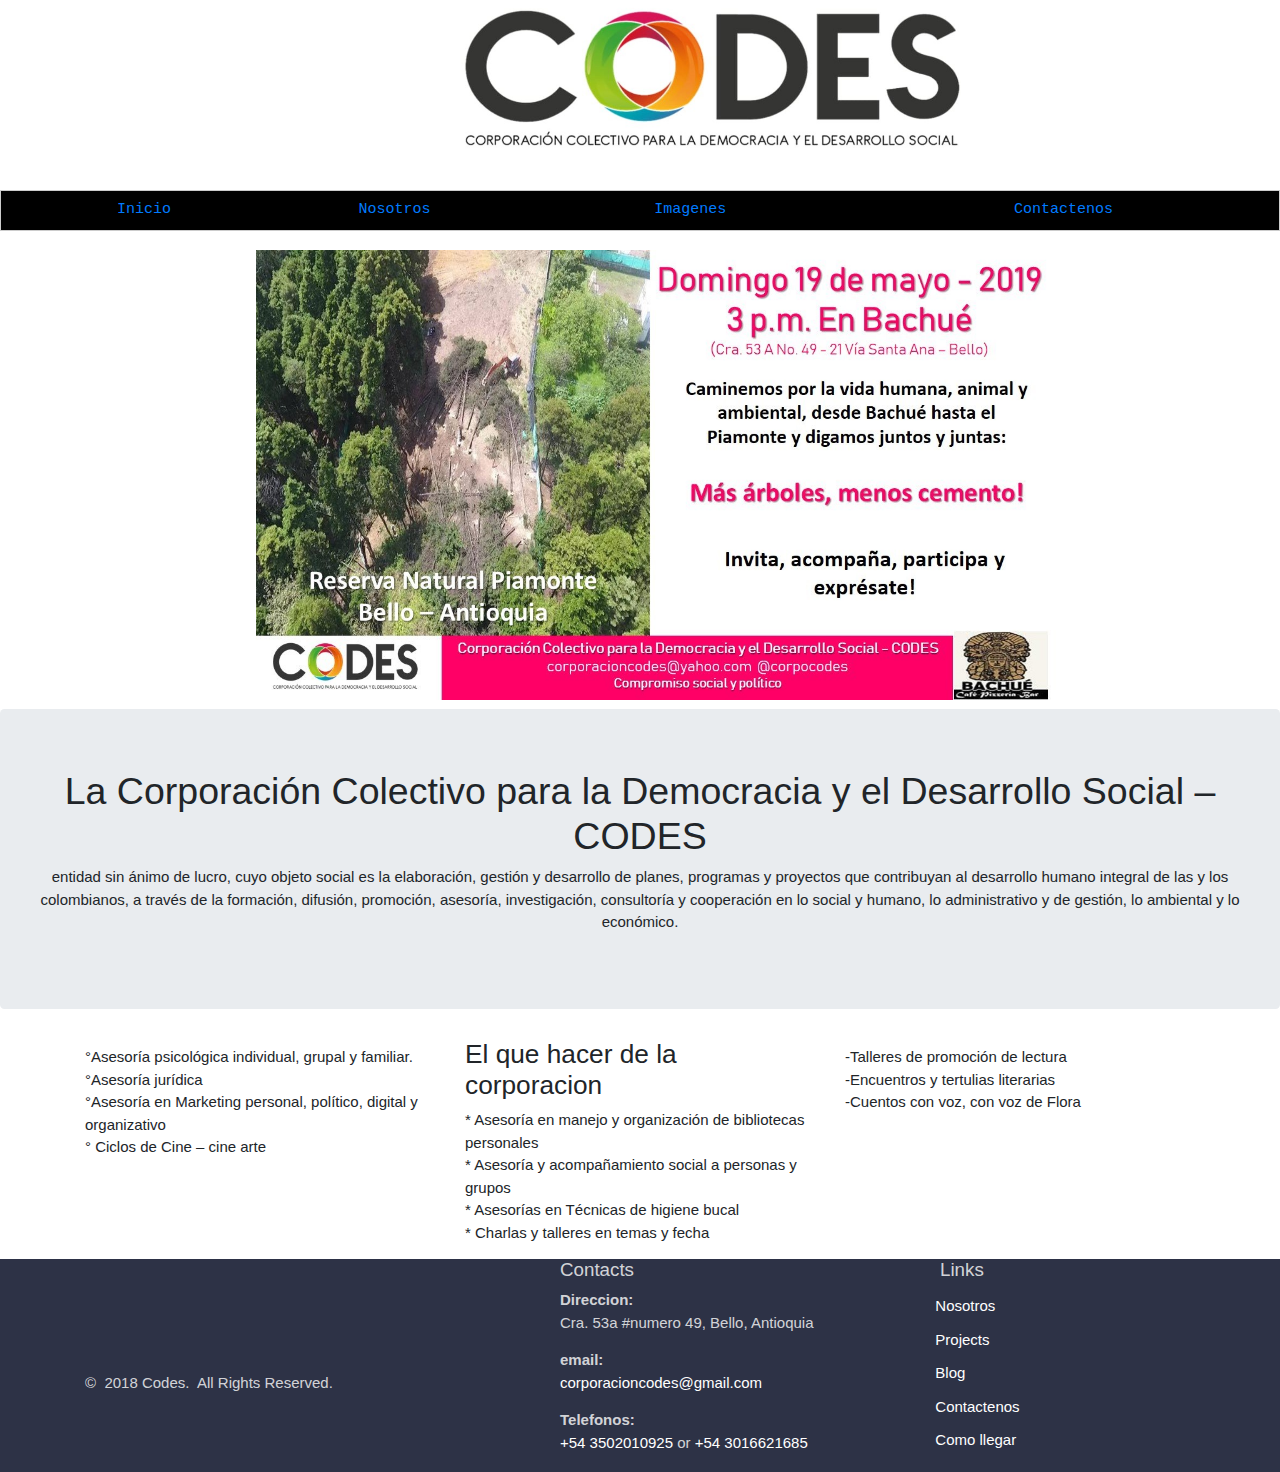
<file: index.html>
<!DOCTYPE html>
<html lang="en">
<head>
    <meta charset="UTF-8">
    <meta name="viewport" content="width=device-width, initial-scale=1.0">
    <meta http-equiv="X-UA-Compatible" content="ie=edge">
    <link rel="stylesheet" href="css/style.css">
    <link rel="stylesheet" href="css/Formulario.css">
    <link rel="stylesheet" href="https://www.w3schools.com/w3css/4/w3.css">
    
    <link rel="stylesheet" href="css/bootstrap.css">
  <script src="https://ajax.googleapis.com/ajax/libs/jquery/3.4.1/jquery.min.js"></script>
  <script src="https://maxcdn.bootstrapcdn.com/bootstrap/3.4.0/js/bootstrap.min.js"></script>
  <link href="//maxcdn.bootstrapcdn.com/bootstrap/4.1.1/css/bootstrap.min.css" rel="stylesheet" id="bootstrap-css">
<script src="//maxcdn.bootstrapcdn.com/bootstrap/4.1.1/js/bootstrap.min.js"></script>
<script src="//cdnjs.cloudflare.com/ajax/libs/jquery/3.2.1/jquery.min.js"></script>


    <title>CODES.ORG</title>
</head>
<body>
   
    

    <div class="banner">
        
       <img src="pics/banner.jpg"  alt=null width="500"
height="150"  >
       </div>
    

<div class="menu">
<div class="w3-bar w3-border w3-black">
    <div class=in>
    <div class = "w3-bar-item"> <a  href="file:///E:/cerveceria/index.html" target="_blank">Inicio</a></div></div>
    <div class=re>
<div class = "w3-bar-item" class="color"> <a  href="Nosotros.html" target="_blank" >Nosotros</a></div></div>
<div class=im>
<div class = "w3-bar-item"class="color">  <a  href="imagenes.html" target="_blank" >Imagenes</a></div></div>
<div class=ch>
    <div class = "w3-bar-item"class="color"> <a  href="contactenos.html" target="_blank" >Contactenos</a></div></div>
<div class=lu>
    <div class = "w3-bar-item"class="color"> <a  href="Comollegar.html" target="_blank" >Como llegar</a></div></div>
</div>

   
</div>

<div class= "b1">
<form action = "buscar.html">
<div class=barrabuscar><p><img src="pics/390e394e1ea17f2b8361c8a16d88364e-icono-simple-lupa.png"  alt=null
    width="15" height="15"> <input type="text" name="barrabuscar" value="buscar"></p></div>

</form>
</div>

<div class="slider">
    <ul>
        <li>
            <img src="pics/bachue2.jpg" alt="">
</li>
        <li>
            <img src="pics/55451633_334595250496183_4370951018427449344_o.jpg" alt="">
</li>
        <li>
            <img src="pics/bachue4.jpg" alt="">
</li>
        <li>
            <img src="pics/bachue3.jpg" alt="">
</li>
    </ul>
</div>
    
    
<div class="redes">   
<div class="insta">
     <a  href="https://www.instagram.com/?hl=es-la" target="_blank" > <img src="pics/insta2.png"  alt=null
width="23"
height="23"></a>
     </div>
<div class="face">
     <a  href="https://www.facebook.com/corpocodes/" target="_blank" > <img src="pics/face.jpg"  alt=null
width="26"
height="26"></a>
     </div>    
<div class="tw">
     <a  href="https://twitter.com/?lang=es" target="_blank" > <img src="pics/tw.png"  alt=null
width="24"
height="24"></a>
     </div>    
</div>  

   
<button class = "botonup" onclick="topFunction()" id="myBtn" title="Go to top"><img src="pics/arriva.png"  alt=null
width="24"
height="24"></button>    

    

    
    
<script>
    
    
    
    
// When the user scrolls down 20px from the top of the document, show the button
window.onscroll = function() {scrollFunction()};

function scrollFunction() {
  if (document.body.scrollTop > 20 || document.documentElement.scrollTop > 20) {
    document.getElementById("myBtn").style.display = "block";
  } else {
    document.getElementById("myBtn").style.display = "none";
  }
}

// When the user clicks on the button, scroll to the top of the document
function topFunction() {
  document.body.scrollTop = 0;
  document.documentElement.scrollTop = 0;
}
</script>  
<div class="jumbotron text-center">
  <h1>La Corporación Colectivo para la Democracia y el Desarrollo Social – CODES</h1>
  <p>entidad sin ánimo de lucro, cuyo objeto social es la elaboración, gestión y desarrollo de planes, programas y proyectos que contribuyan al desarrollo humano integral de las y los colombianos, a través de la formación, difusión, promoción, asesoría, investigación, consultoría y cooperación en lo social y humano, lo administrativo y de gestión, lo ambiental y lo económico.
    </p>
</div>

<div class="container">
  <div class="row">
    <div class="col-sm-4">
      <h3></h3>
      <p>°Asesoría psicológica individual, grupal y familiar.<br>
          °Asesoría jurídica<br>
          °Asesoría en Marketing personal, político, digital y organizativo<br>
          ° Ciclos de Cine – cine arte 

          </p>
    </div>
    <div class="col-sm-4">
      <h3>El que hacer de la corporacion</h3>
      <p>* Asesoría en manejo y organización de bibliotecas personales <br>
          * Asesoría y acompañamiento social a personas y grupos<br>
          * Asesorías en Técnicas de higiene bucal<br>
          * Charlas y talleres en temas y fecha<br>

          </p>
    </div>
    <div class="col-sm-4">
      <h3></h3>
      <p>-Talleres de promoción de lectura<br>
          -Encuentros y tertulias literarias<br>
          -Cuentos con voz, con voz de Flora<br>
          </p>
    </div>
  </div>
</div>




<footer class="section footer-classic context-dark bg-image" style="background: #2d3246;">
        <div class="container">
          <div class="row row-30">
            <div class="col-md-4 col-xl-5">
              <div class="pr-xl-4">
                  
                <!-- Rights-->
                <p class="rights"><span><br><br><br><br><br>©  </span><span class="copyright-year">2018</span><span> </span><span>Codes</span><span>. </span><span> All Rights Reserved.</span></p>
              </div>
            </div>
            <div class="col-md-4">
              <h5>Contacts</h5>
              <dl class="contact-list">
                <dt>Direccion:</dt>
                <dd>Cra. 53a #numero 49, Bello, Antioquia</dd>
              </dl>
              <dl class="contact-list">
                <dt>email:</dt>
                <dd><a href="mailto:#">corporacioncodes@gmail.com</a></dd>
              </dl>
              <dl class="contact-list">
                <dt>Telefonos:</dt>
                <dd><a href="tel:#">+54 3502010925</a> <span>or</span> <a href="tel:#">+54 3016621685 </a>
                </dd>
              </dl>
            </div>
            <div class="col-md-4 col-xl-3">
              <h5>Links</h5>
              <ul class="nav-list">
                  <li><a href="Nosotros.html">Nosotros</a></li>
                <li><a href="#">Projects</a></li>
                <li><a href="#">Blog</a></li>
                <li><a href=contactenos.html>Contactenos</a></li>
                <li><a href="Comollegar.html">Como llegar</a></li>
              </ul>
            </div>
          </div>
        </div>
        
      </footer>
    
</body>
</html>
</file>
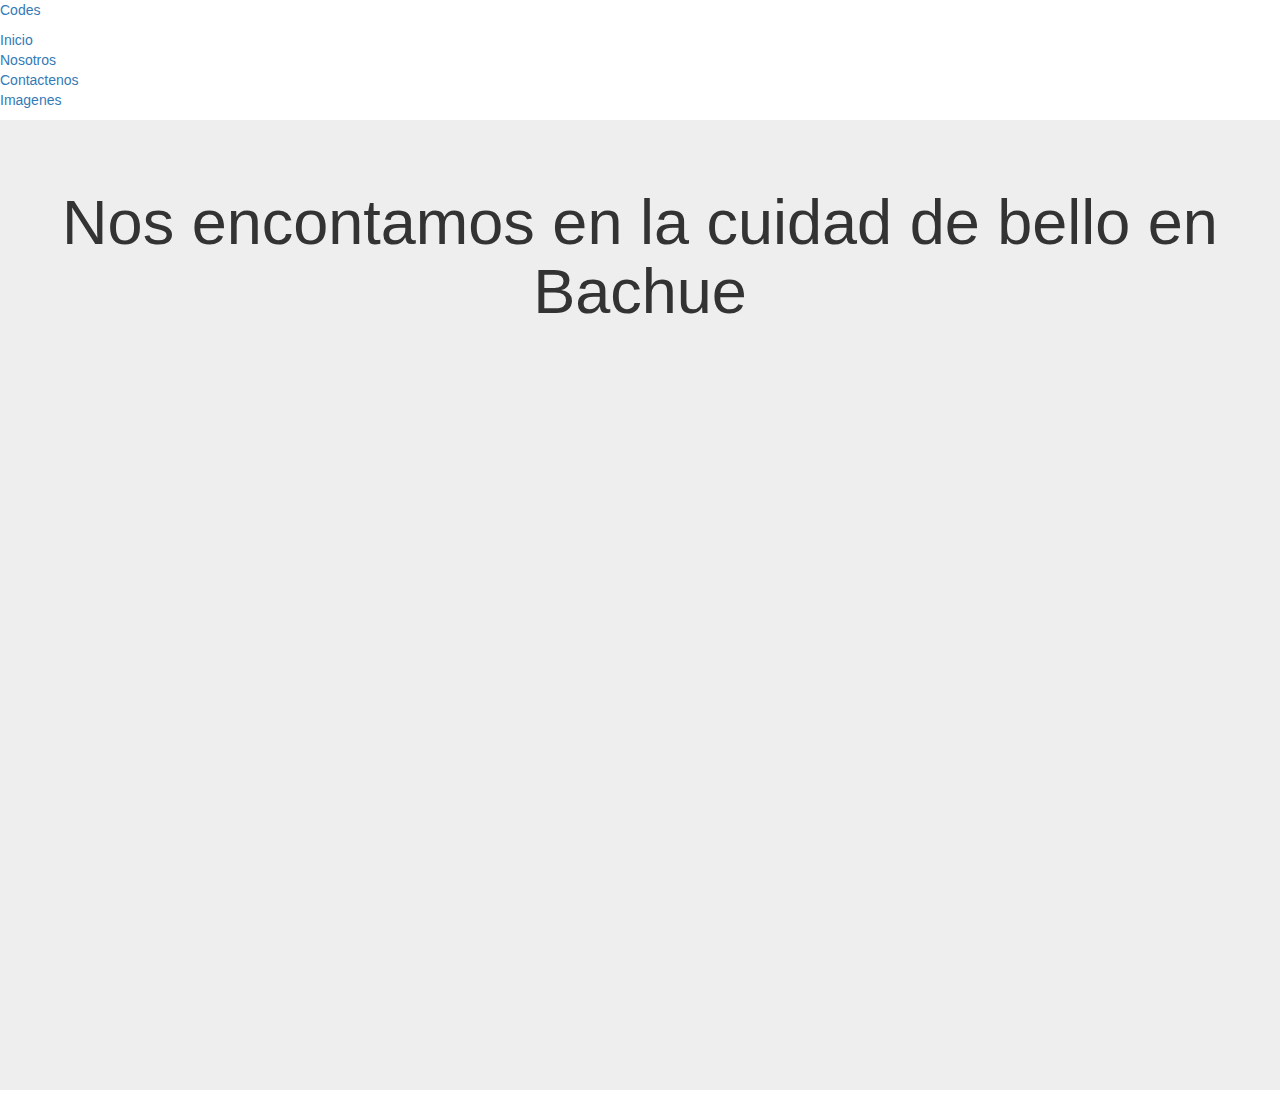
<file: Comollegar.html>
<!DOCTYPE html>
<html lang="en">
<head>
  <title>Como llegar</title>
   <link rel="stylesheet" href="css/style.css">
  <meta charset="utf-8">
  <meta name="viewport" content="width=device-width, initial-scale=1">
  <link rel="stylesheet" href="https://maxcdn.bootstrapcdn.com/bootstrap/3.4.0/css/bootstrap.min.css">
  <script src="https://ajax.googleapis.com/ajax/libs/jquery/3.4.1/jquery.min.js"></script>
  <script src="https://maxcdn.bootstrapcdn.com/bootstrap/3.4.0/js/bootstrap.min.js"></script>
</head>
<body>
    <header>

        <div class ="ancho">
            <div class="logo">
            <p><a href="index.html">Codes</a></p>
            </div>
            <nav>
                <ul>
                    <li><a href="index.html">Inicio</a></li>
                    <li><a href="Nosotros.html">Nosotros</a></li>
                    <li><a href="contactenos.html">Contactenos</a></li>
                    <li><a href="imagenes.html">Imagenes</a></li>
                </ul>
            </nav>
        </div>
    </header>   

<div class="jumbotron text-center">
  <h1>Nos encontamos en la cuidad de bello en Bachue</h1>
<iframe src="https://www.google.com/maps/embed?pb=!1m14!1m8!1m3!1d15861.866757053831!2d-75.5614355!3d6.3335359!3m2!1i1024!2i768!4f13.1!3m3!1m2!1s0x0%3A0x144de0976bcce6a3!2zQmFjaHXDqQ!5e0!3m2!1ses-419!2sco!4v1568589253103!5m2!1ses-419!2sco" width="1200" height="700" frameborder="0" style="border:0;" allowfullscreen=""></iframe>
</div> 


</body>
</html>
</file>
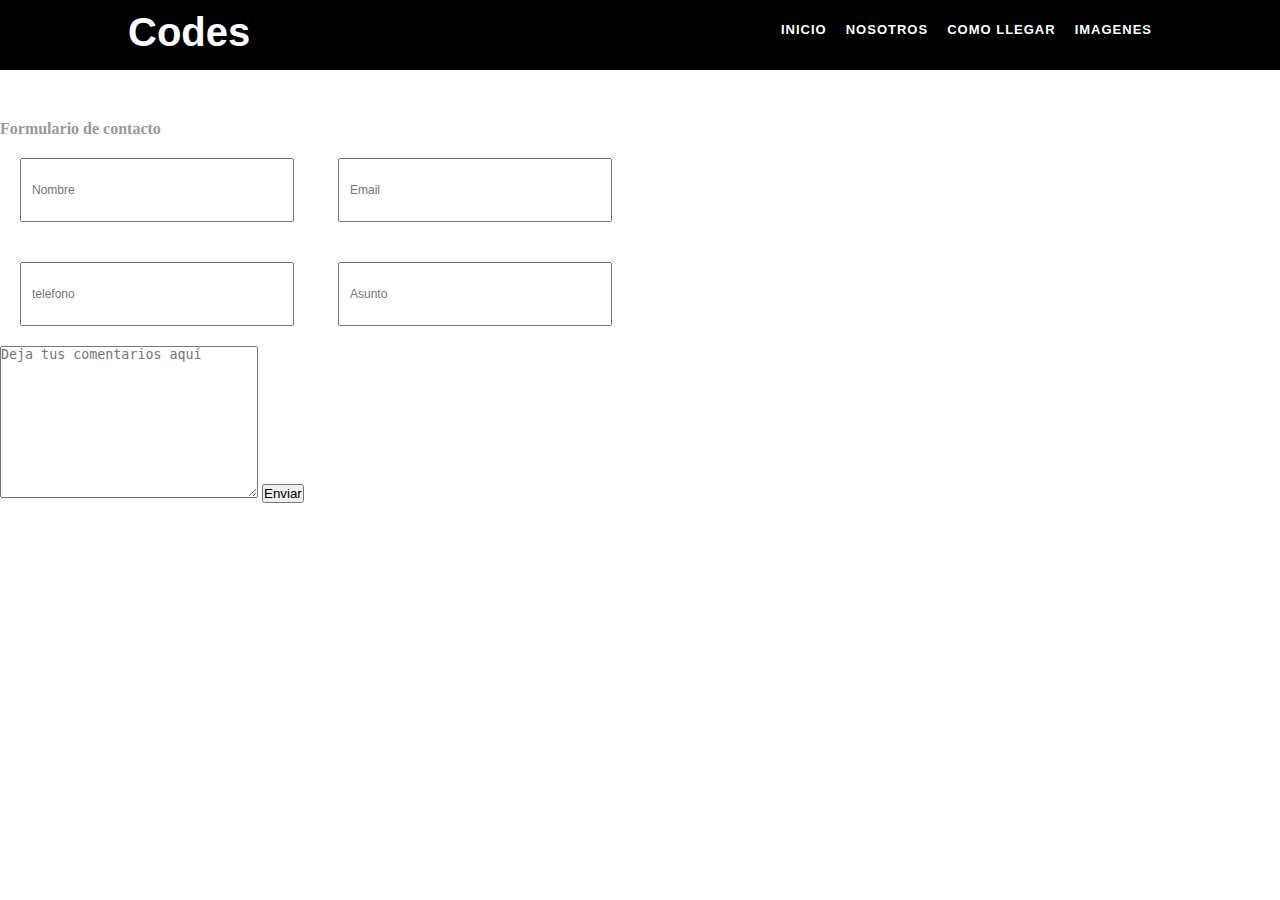
<file: contactenos.html>
<!DOCTYPE html>
<html lang="en">
<head>
    <meta charset="UTF-8">
    <meta name="viewport" content="width=device-width, initial-scale=1.0">
    <meta http-equiv="X-UA-Compatible" content="ie=edge">
    <link rel="stylesheet" href="css/Formulario.css">
    <title>Document</title>

   
</head>
<body>
        <header>

                <div class ="ancho">
                    <div class="logo">
                    <p><a href="index.html">Codes</a></p>
                    </div>
                    <nav>
                        <ul>
                            <li><a href="index.html">Inicio</a></li>
                            <li><a href="Nosotros.html">Nosotros</a></li>
                            <li><a href="Comollegar.html">Como llegar</a></li>
                            <li><a href="imagenes.html">Imagenes</a></li>
                        </ul>
                    </nav>
                </div>
            </header>   

    <section class = "dos-columnas">
        <div class="formulario" >
         <h4>Formulario de contacto</h4>
         <form action="enviar.php" method="post"></form>
           <input type = "text" name="nombre" placeholder="Nombre" class="caja-1" required="nombre requerido">
           <input type = "email" name="email" placeholder="Email" class="caja-1" required="email requerido">
           <input type = "tel" name="telefono" placeholder="telefono" class="caja-1" required="telefono requerido">
           <input type = "text" name="asunto" placeholder="Asunto" class="caja-1" required="asunto requerido">
           <textarea name="mensaje" id="" cols="30" rows="10" calss="caja-2" placeholder="Deja tus comentarios aquí"></textarea>
           <button type="submit" class="contratar-a">Enviar</button>
         </form>
       </div>
      </section>
</body>
</html>
</file>
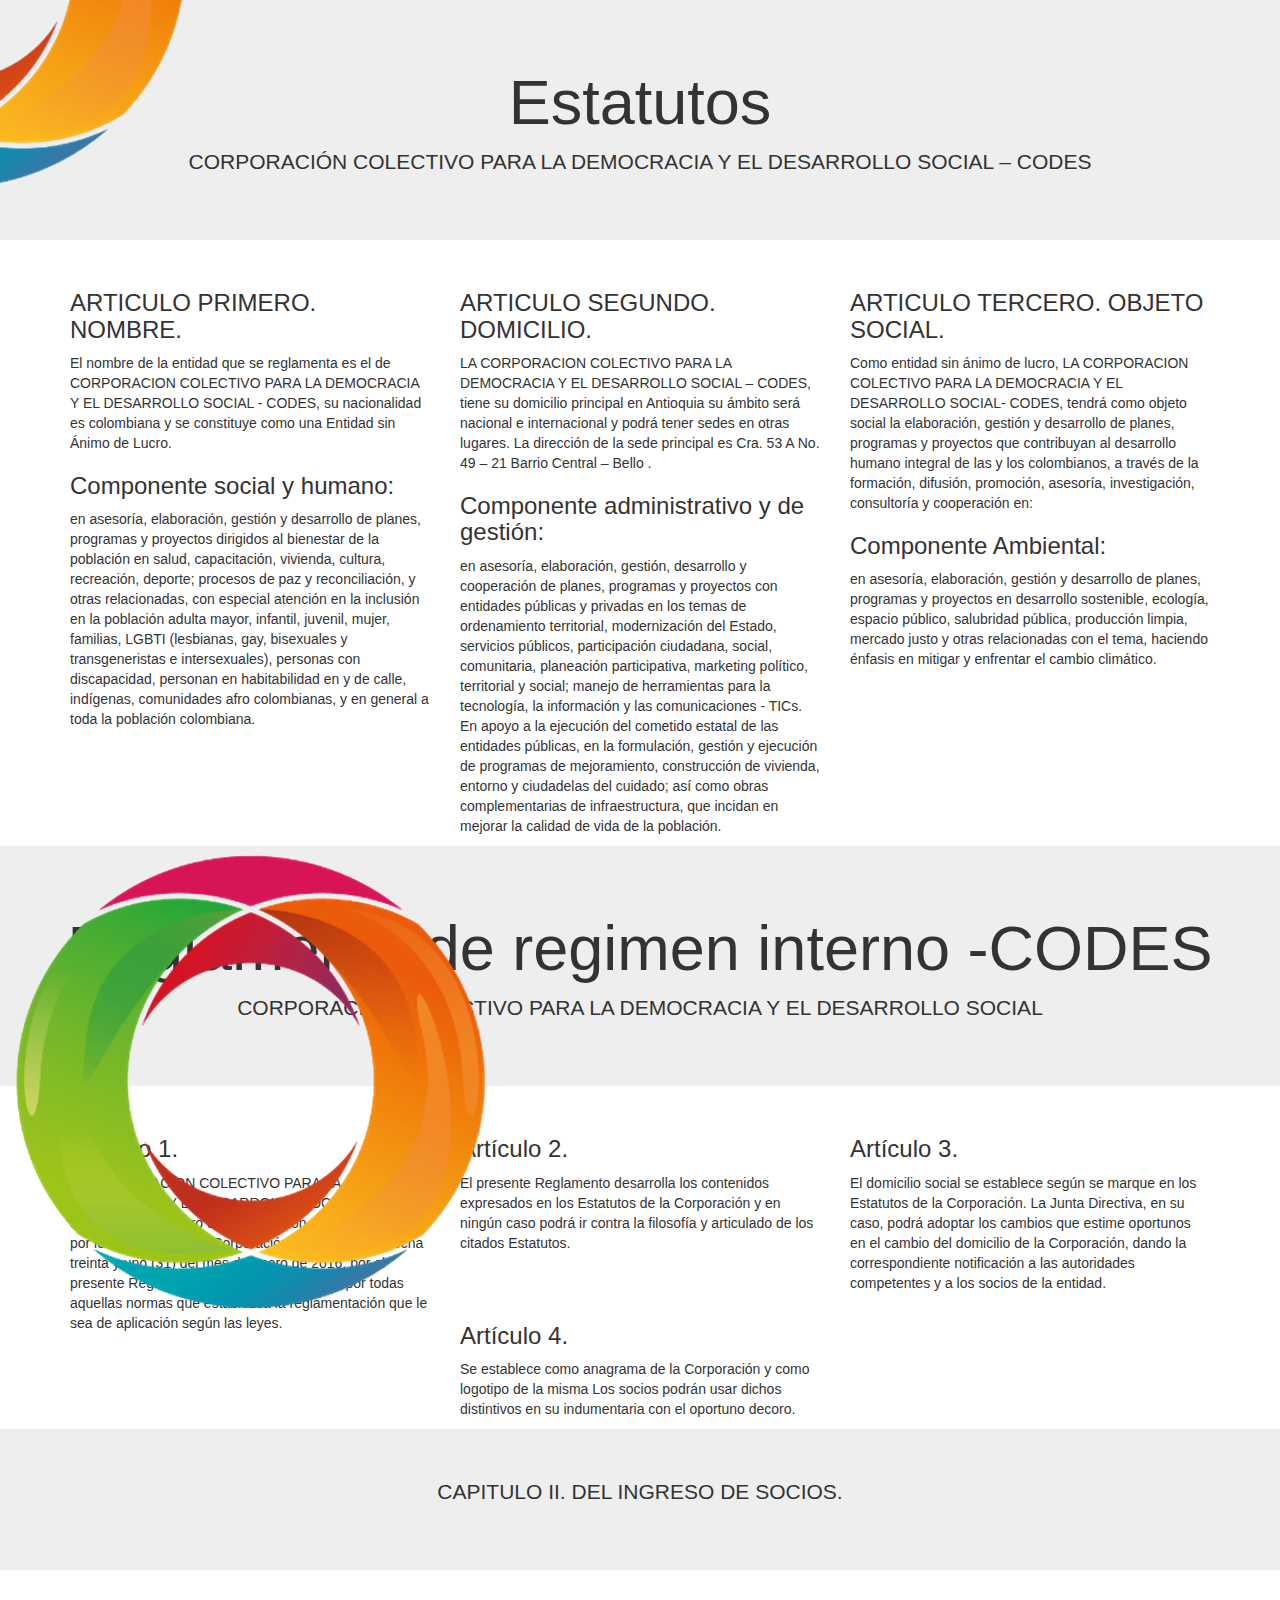
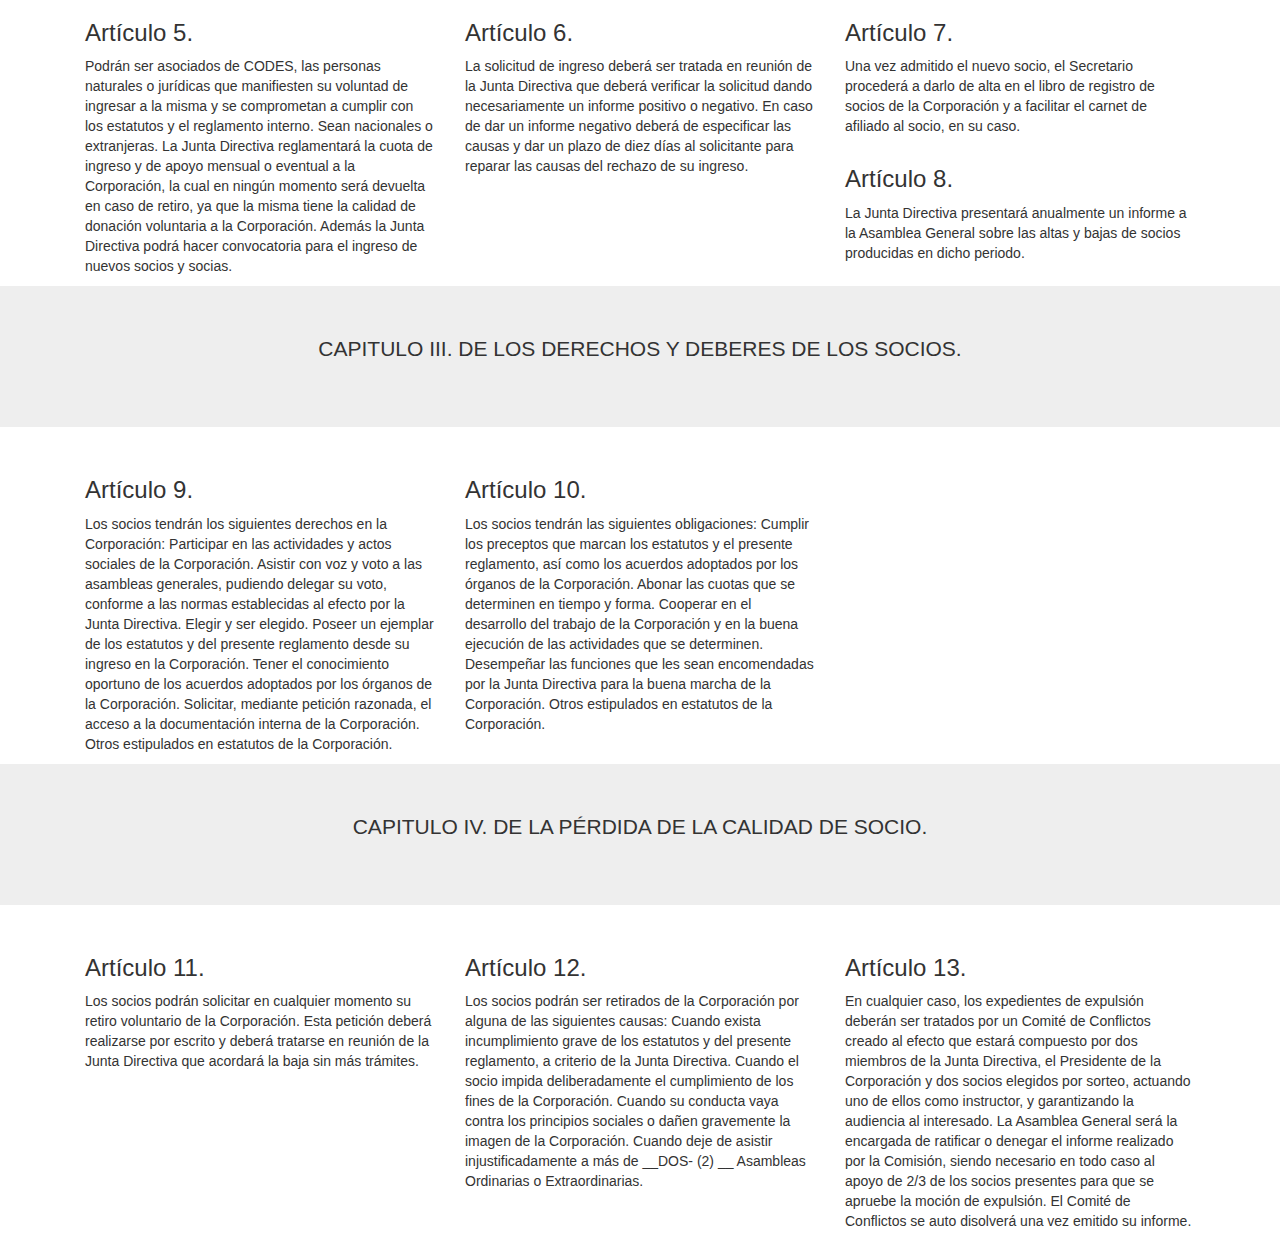
<file: Nosotros.html>
<!DOCTYPE html>
<html lang="en">
<head>
     <link rel="stylesheet" href="css/style.css">
    <meta charset="UTF-8">
    <meta name="viewport" content="width=device-width, initial-scale=1.0">
    <meta http-equiv="X-UA-Compatible" content="ie=edge">
     <meta charset="utf-8">
  <meta name="viewport" content="width=device-width, initial-scale=1">
  <link rel="stylesheet" href="https://maxcdn.bootstrapcdn.com/bootstrap/3.4.0/css/bootstrap.min.css">
  <script src="https://ajax.googleapis.com/ajax/libs/jquery/3.4.1/jquery.min.js"></script>
  <script src="https://maxcdn.bootstrapcdn.com/bootstrap/3.4.0/js/bootstrap.min.js"></script>
    <title>Nosotros</title>
</head>
<body>
    
  
    <div class="jumbotron text-center">
        
  <h1>Estatutos</h1>
  <p>CORPORACIÓN COLECTIVO PARA LA DEMOCRACIA Y 
EL DESARROLLO SOCIAL – 
CODES
</p> 
</div>
  
<div class="container">
  <div class="row">
      
    <div class="col-sm-4">
       
      <h3>ARTICULO PRIMERO. NOMBRE.</h3>
      <p>El nombre de la entidad que se reglamenta es el de CORPORACION COLECTIVO PARA LA DEMOCRACIA Y EL DESARROLLO SOCIAL - CODES,  su nacionalidad es colombiana y se constituye como una Entidad sin Ánimo de Lucro.
</p>
       <h3>Componente social y humano:</h3>
      <p>en asesoría, elaboración, gestión y desarrollo de planes, programas y proyectos dirigidos al bienestar de la población en salud, capacitación, vivienda, cultura, recreación, deporte; procesos de paz y reconciliación, y otras relacionadas, con especial atención en la inclusión en la población adulta mayor, infantil, juvenil, mujer, familias, LGBTI (lesbianas, gay, bisexuales y transgeneristas e intersexuales), personas con discapacidad, personan en habitabilidad en y de calle, indígenas, comunidades afro colombianas, y en general a toda la población colombiana.
</p>
    </div>
    <div class="col-sm-4">
      <h3>ARTICULO SEGUNDO. DOMICILIO.</h3>
      <p>LA CORPORACION COLECTIVO PARA LA DEMOCRACIA Y EL DESARROLLO SOCIAL – CODES, tiene su domicilio principal en Antioquia su ámbito será nacional e internacional y podrá tener sedes en otras lugares. La dirección de la sede principal es Cra. 53 A No. 49 – 21 Barrio Central – Bello 
.</p>
      <h3>Componente administrativo y de gestión:</h3>
      <p>en asesoría, elaboración, gestión, desarrollo y cooperación de planes, programas y proyectos con entidades públicas y privadas en los temas de ordenamiento territorial, modernización del Estado, servicios públicos, participación ciudadana, social, comunitaria, planeación participativa, marketing político, territorial y social; manejo de herramientas para la tecnología, la información y las comunicaciones - TICs.  En apoyo a la ejecución del cometido estatal de las entidades públicas, en la formulación, gestión y ejecución de programas de mejoramiento, construcción de vivienda, entorno y ciudadelas del cuidado; así como obras complementarias de infraestructura, que incidan en mejorar la calidad de vida de la población.
</p>
    </div>
    <div class="col-sm-4">
      <h3>ARTICULO TERCERO. OBJETO SOCIAL.</h3>        
      <p>Como entidad sin ánimo de lucro, LA CORPORACION COLECTIVO PARA LA DEMOCRACIA Y EL DESARROLLO SOCIAL- CODES, tendrá como objeto social la elaboración, gestión y desarrollo de planes, programas y proyectos que contribuyan al desarrollo humano integral de las y los colombianos, a través de la formación, difusión, promoción, asesoría, investigación, consultoría y cooperación en: 
</p>
      <h3>Componente Ambiental:</h3>
      <p>en asesoría, elaboración, gestión y desarrollo de planes, programas y proyectos en desarrollo sostenible, ecología, espacio público, salubridad pública, producción limpia, mercado justo y otras relacionadas con el tema, haciendo énfasis en mitigar y enfrentar el cambio climático.
</p>
    </div>
  </div>
</div>
    
 <div class="jumbotron text-center">
  <h1>Reglamento de regimen interno -CODES
</h1>
  <p>CORPORACIÓN COLECTIVO PARA LA DEMOCRACIA Y EL DESARROLLO SOCIAL </p>
</div>

<div class="container">
  <div class="row">
    <div class="col-sm-4">
      <h3>Artículo 1. 
</h3>
      <p>La CORPORACION COLECTIVO PARA LA DEMOCRACIA Y EL DESARROLLO SOCIAL – CODES, constituida al amparo de la legislación vigente se regirá por los Estatutos de la Corporación aprobados con fecha treinta y uno (31) del mes de enero de 2016, por el presente Reglamento de Régimen Interno y por todas aquellas normas que establezca la reglamentación que le sea de aplicación según las leyes. 
</p>
    </div>
    <div class="col-sm-4">
      <h3>Artículo 2. 
</h3>
      <p>El presente Reglamento desarrolla los contenidos expresados en los Estatutos de la Corporación y en ningún caso podrá ir contra la filosofía y articulado de los citados Estatutos. 
</p>
    </div>
    <div class="col-sm-4">
      <h3>Artículo 3. </h3>
      <p>El domicilio social se establece según se marque en los Estatutos de la Corporación. La Junta Directiva, en su caso, podrá adoptar los cambios que estime oportunos en el cambio del domicilio de la Corporación, dando la correspondiente notificación a las autoridades competentes y a los socios de la entidad. 
</p>
    </div>
       <div class="col-sm-4">
      <h3>Artículo 4.  </h3>
      <p>Se establece como anagrama de la Corporación y como logotipo de la misma Los socios podrán usar dichos distintivos en su indumentaria con el oportuno decoro.
</p>
    </div>
       </div>
     </div>
      
 <div class="jumbotron text-center">
        
  <p>CAPITULO II. DEL INGRESO DE SOCIOS. 
</p>

  
</div> 
<div class="container">   
       <div class="col-sm-4">
      <h3>Artículo 5. 
 </h3>
      <p>Podrán ser asociados de CODES, las personas naturales o jurídicas que manifiesten su voluntad de ingresar a la misma y se comprometan a cumplir con los estatutos y el reglamento interno. Sean nacionales o extranjeras.

La Junta Directiva reglamentará la cuota de ingreso y de apoyo mensual o eventual a la Corporación, la cual en ningún momento será devuelta en caso de retiro, ya que la misma tiene la calidad de donación voluntaria a la Corporación.  Además la Junta Directiva podrá hacer convocatoria para el ingreso de nuevos socios y socias.
</p>
</div>
       <div class="col-sm-4">
      <h3>Artículo 6. </h3>
      <p>La solicitud de ingreso deberá ser tratada en reunión de la Junta Directiva que deberá verificar la solicitud dando necesariamente un informe positivo o negativo. En caso de dar un informe negativo deberá de especificar las causas y dar un plazo de diez días al solicitante para reparar las causas del rechazo de su ingreso. 
</p>
    </div>
       <div class="col-sm-4">
      <h3>Artículo 7. </h3>
      <p>Una vez admitido el nuevo socio, el Secretario procederá a darlo de alta en el libro de registro de socios de la Corporación y a facilitar el carnet de afiliado al socio, en su caso. 
</p>
    </div>
       <div class="col-sm-4">
      <h3>Artículo 8. </h3>
      <p>La Junta Directiva presentará anualmente un informe a la Asamblea General sobre las altas y bajas de socios producidas en dicho periodo.
</p>
    </div>
  </div>
    <div class="jumbotron text-center">
        
  <p>CAPITULO III. DE LOS DERECHOS Y DEBERES DE LOS SOCIOS.
 
</p>
 </div>
  <div class="container">
      <div class="col-sm-4">
     <h3>Artículo 9. </h3>
      <p>Los socios tendrán los siguientes derechos en la Corporación: 

Participar en las actividades y actos sociales de la Corporación.
Asistir con voz y voto a las asambleas generales, pudiendo delegar su voto, conforme a las normas establecidas al efecto por la Junta Directiva.
Elegir y ser elegido.
Poseer un ejemplar de los estatutos y del presente reglamento desde su ingreso en la Corporación.
Tener el conocimiento oportuno de los acuerdos adoptados por los órganos de la Corporación.
Solicitar, mediante petición razonada, el acceso a la documentación interna de la Corporación.
Otros estipulados en estatutos de la Corporación. 
</p>
    </div>
       <div class="col-sm-4">
      <h3>Artículo 10. </h3>
      <p>Los socios tendrán las siguientes obligaciones: 

Cumplir los preceptos que marcan los estatutos y el presente reglamento, así como los acuerdos adoptados por los órganos de la Corporación.
Abonar las cuotas que se determinen en tiempo y forma.
Cooperar en el desarrollo del trabajo de la Corporación y en la buena ejecución de las actividades que se determinen.
Desempeñar las funciones que les sean encomendadas por la Junta Directiva para la buena marcha de la Corporación.
Otros estipulados en estatutos de la Corporación. 
 
</p>
    </div>
        </div>
     <div class="jumbotron text-center">
        
  <p>CAPITULO IV. DE LA PÉRDIDA DE LA CALIDAD DE SOCIO. 

 
</p>
 </div>
  <div class="container">
      <div class="col-sm-4">
     <h3>Artículo 11. </h3>
      <p>Los socios podrán solicitar en cualquier momento su retiro voluntario de la Corporación. Esta petición deberá realizarse por escrito y deberá tratarse en reunión de la Junta Directiva que acordará la baja sin más trámites. 

</p>
    </div>
       <div class="col-sm-4">
      <h3>Artículo 12. </h3>
      <p>Los socios podrán ser retirados de la Corporación por alguna de las siguientes causas:

Cuando exista incumplimiento grave de los estatutos y del presente reglamento, a criterio de la Junta Directiva.
Cuando el socio impida deliberadamente el cumplimiento de los fines de la Corporación.
Cuando su conducta vaya contra los principios sociales o dañen gravemente la imagen de la Corporación.
Cuando deje de asistir injustificadamente a más de __DOS- (2) __ Asambleas Ordinarias o Extraordinarias.

 
</p>
    </div>
       <div class="col-sm-4">
      <h3>Artículo 13. </h3>
      <p>En cualquier caso, los expedientes de expulsión deberán ser tratados por un Comité de Conflictos creado al efecto que estará compuesto por dos miembros de la Junta Directiva, el Presidente de la Corporación y dos socios elegidos por sorteo, actuando uno de ellos como instructor, y garantizando la audiencia al interesado. 

La Asamblea General será la encargada de ratificar o denegar el informe realizado por la Comisión, siendo necesario en todo caso al apoyo de 2/3 de los socios presentes para que se apruebe la moción de expulsión. 
El Comité de Conflictos se auto disolverá una vez emitido su informe. 


 
</p>
    </div>
        </div>
 


    <div class="imgc">  <img src="pics/unnamed.png
                             "  alt=null> 
             </div> 
    
        <div class="imgc2">  <img src="pics/unnamed.png
                             "  alt=null> 
             </div> 
    
              
    <div class="imgc1">  <img src="pics/unnamed.png
                               "  alt=null>  </div>   
         
    <button class = "botonup" onclick="topFunction()" id="myBtn" title="Go to top"><img src="pics/arriva.png"  alt=null
width="24"
height="24"></button>    

  

    
    
<script>
    
    
    
    
// When the user scrolls down 20px from the top of the document, show the button
window.onscroll = function() {scrollFunction()};

function scrollFunction() {
  if (document.body.scrollTop > 20 || document.documentElement.scrollTop > 20) {
    document.getElementById("myBtn").style.display = "block";
  } else {
    document.getElementById("myBtn").style.display = "none";
  }
}

// When the user clicks on the button, scroll to the top of the document
function topFunction() {
  document.body.scrollTop = 0;
  document.documentElement.scrollTop = 0;
}
</script>  
         

 
</body>
</html>
</file>
<file: css/style.css>
.titulo {
    font-family: monospace ;
    position: relative;
  top: -110px;
  left: 600px;
  font-size: 30px;
  background-color: white;
  width: 500px;
  }


  
  .inicio{
    font-family: monospace ;
    position: relative;
  top: -60px;
  left: 220px;
  font-size: 15px;
  color: blue;
 
  background-color: white;
  width: 20px;
  }
  .reseñas{
    font-family: monospace ;
    position: relative;
  top: -80px;
  left: 430px;
  font-size: 15px;
  background-color: white;
  width: 20px;
  color: black;
  }

.imagenes{
    font-family: monospace ;
    position: relative;
  top: -105px;
  left: 650px;
  font-size: 15px;
  background-color: white;
  width: 20px;
}

.contactenos{
    font-family: monospace ;
    position: relative;
  top: -125px;
  left: 870px;
  font-size: 15px;
  background-color: white;
  width: 20px;
}
  
.barrabuscar{
  font-family: monospace;
  position: relative;
  top: -190px;
  left: 1220px;
  font-size: 15px;

}
.boxmayor{
  font-family: monospace;
  position: relative;
  top: -200px;
  left: 1250px;
  font-size: 12px;
}
.b1{
position: relative;
  top: 10%;
  left: 25%;
  height: 0px;
}

.menu{
  position: relative;
  top: 40px;
  height: 20px;
  left: -0px;
  
}
.color{
  color: #ffffff;
}

.in{
  font-family: monospace;
  position: relative;
  left: 100px;
  
}
.re{
  font-family: monospace;
  position: relative;
  top: 0px;
  left:20%;
  color: #ffffff;
}

.im{
  font-family: monospace;
  position: relative;
  top: 0px;
  left: 35%;color: #ffffff;
}

.ch{
  font-family: monospace;
  position: relative;
  top: 0px;
  left: 55%;
  color: #ffffff;
}

.lu{
  font-family: monospace;
   color:  white; 
  position: relative;
  top: 0px;
  left: 72%;
 
}
.w3-bar-item{
    color:  white; 
}
.slider {
	
	width: 125%;
   
   position: relative;
    top: 80px;
  left: 20%;
  overflow: hidden;
  
  

}

.slider ul {
	display: flex;
	padding: 0;
	width: 400%;
	
	animation: cambio 20s infinite alternate linear;
}

.slider li {
	width: 100%;
	list-style: none;
}

.slider img {
	width: 50%;
     
}

@keyframes cambio {
	0% {margin-left: 0;}
	20% {margin-left: 0;}
	
	25% {margin-left: -100%;}
	45% {margin-left: -100%;}
	
	50% {margin-left: -200%;}
	70% {margin-left: -200%;}
	
	75% {margin-left: -300%;}
	100% {margin-left: -300%;}
}
.insta{
    position: relative;
  top: -625px;
  left: 130px;
}
.face{
    position: relative;
  top: -650px;
  left: 161px;
}
.tw{
    position: relative;
  top: -675px;
  left: 194px;
}
.redes{
      position: relative;
     top: -650px;
     left: 85%;
}

.botonup {
  display: none;
  position: fixed;
  bottom: 10px;
  right: 30px;
  z-index: 99;
  font-size: 1px;
  border: none;
  outline: none;
  background-color: white;
  color: white;
  cursor: pointer;
  padding: 5px;
  border-radius: 4px;
}

.botonup:hover {
  background-color: #555;
}

.banner{
     position: relative;
      left: 36%;
     
  
}
.context-dark, .bg-gray-dark, .bg-primary {
    color: rgba(255, 255, 255, 0.8);
}

.footer-classic a, .footer-classic a:focus, .footer-classic a:active {
    color: #ffffff;
}
.nav-list li {
    padding-top: 5px;
    padding-bottom: 5px;
}

.nav-list li a:hover:before {
    margin-left: 0;
    opacity: 1;
    visibility: visible;
}

ul, ol {
    list-style: none;
    padding: 0;
    margin: 0;
}

.social-inner {
    display: flex;
    flex-direction: column;
    align-items: center;
    width: 100%;
    padding: 23px;
    font: 900 13px/1 "Lato", -apple-system, BlinkMacSystemFont, "Segoe UI", Roboto, "Helvetica Neue", Arial, sans-serif;
    text-transform: uppercase;
    color: rgba(255, 255, 255, 0.5);
}
.social-container .col {
    border: 1px solid rgba(255, 255, 255, 0.1);
}
.nav-list li a:before {
    content: "\f14f";
    font: 400 21px/1 "Material Design Icons";
    color: #4d6de6;
    display: inline-block;
    vertical-align: baseline;
    margin-left: -28px;
    margin-right: 7px;
    opacity: 0;
    visibility: hidden;
    transition: .22s ease;
}

.imgc{
   position: fixed;
  top: 400px;
  left: 1700px;
 
    
}

.imgc1{
     position: fixed;
     top: 820px;
      
}

.imgc2{
    position: fixed;
     top: -300px;
     left: -300px;
   
}
</file>
<file: css/Formulario.css>
*{
    margin: 0;
    padding:  0;
}

header{
    width: 100%;
    background: #000000;
    height: 70px;
}

.ancho{
    width: 80%;
    height: 70px;
    margin: auto;
}

.logo{
    width: 30%;
    height: 70px;
    float: left;
    padding-top: 10px;
    box-sizing: border-box;
}

.logo p a{
    color: #fff;
    font-size: 40px;
    text-decoration: none;
    font-weight: bold;
    font-family: sans-serif;
}

nav{
    width: 70%;
    height: 70px;
    float: left;
    text-align: right;
    padding-top: 20px;
    box-sizing: border-box;
}

nav ul li{
    display: inline;
}
nav ul li a{
    color: #fff;
    font-size: 13px;
    text-decoration: none;
    text-transform: uppercase;
    padding-left: 15px;
    font-weight: bold;
    letter-spacing: 1px;
    font-family: sans-serif;

}

nav ul li a:hover{
    color: #444444;

}



.dos-columnas{
    margin-top: 50px;
  }
  
  .formulario{
   float: left;
width: 50%;
margin: auto;
color: #999;
  }
  
  .caja-1{
    width: 250px;
    height: 40px;
    margin: 20px;
    padding: 10px;
    font-size: 12px;
  }
  
  .caja-2{
    width: 545px;
    height: 100px;
    margin: 20px;
    padding: 10px;
    font-size: 14px ;
    left: 500px;
  }

  .f{
      margin-bottom: auto;
  }
</file>
